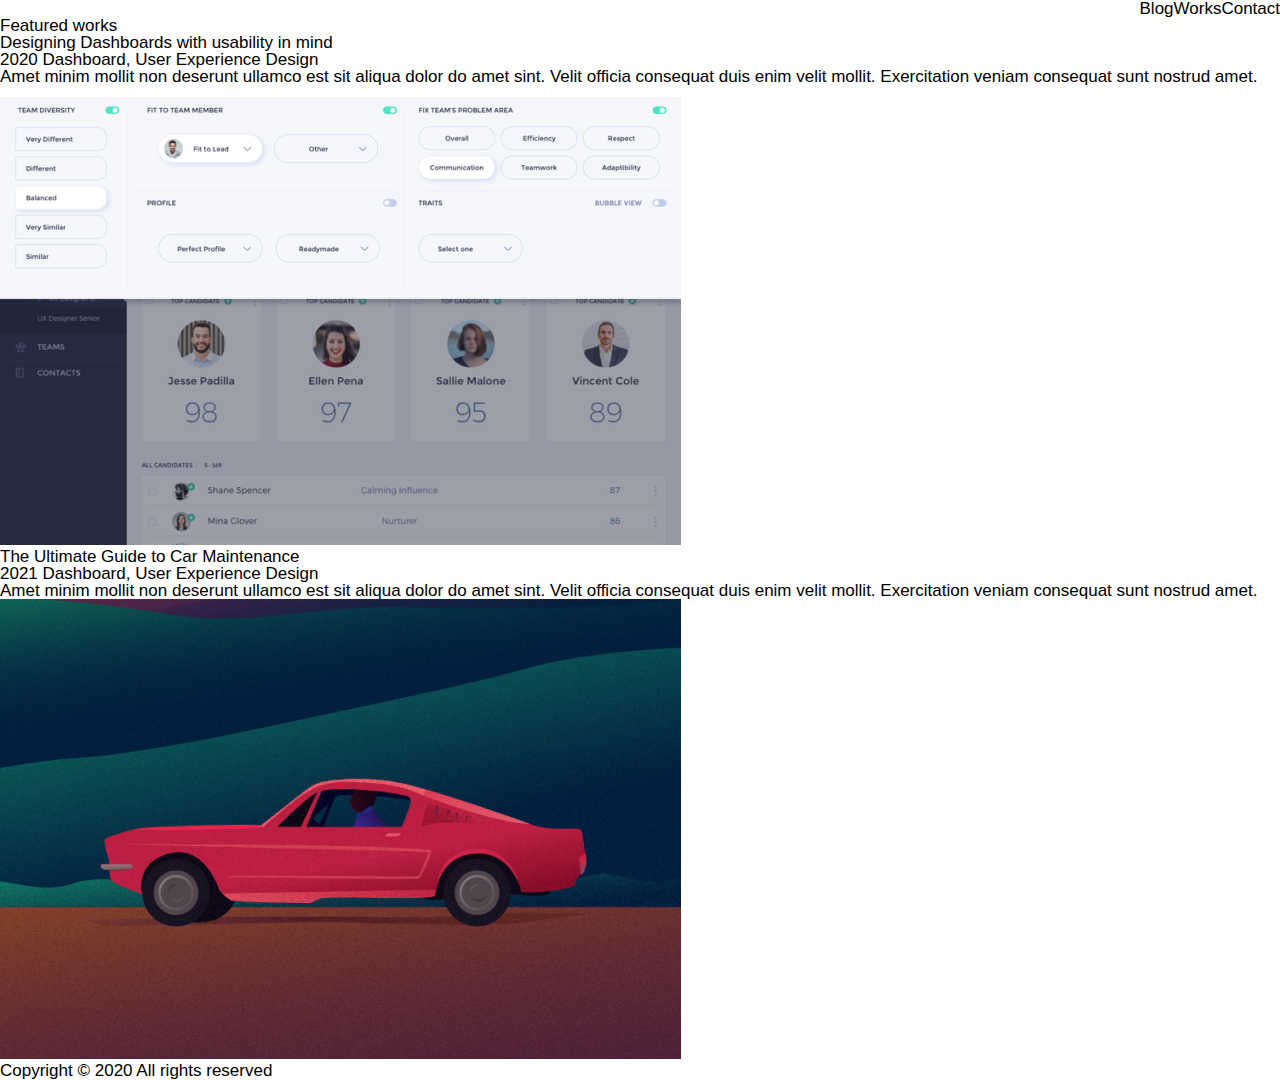
<file: atv.portfolio/index.html>
<!DOCTYPE html>
<html lang="en">
<head>
    <meta charset="UTF-8">
    <meta name="viewport" content="width=device-width, initial-scale=1.0">
    <title>Featured works</title>
    <link rel="stylesheet" href="css/style.css" type="text/css">
</head>
<body>
    <header>
        <nav>
            <ul>
                <li>
                    <a href="#">Blog</a>
                </li>
                <li>
                    <a href="#">Works</a>
                </li>
                <li>
                    <a href="#">Contact</a>
                </li>
            </ul>
        </nav>
    </header>
    <main>
        <h1>Featured works</h1>
        <section>
            <h2>Designing Dashboards with usability in mind</h2>
            <p>
                2020 Dashboard, User Experience Design
            </p>
            <p>
                Amet minim mollit non deserunt ullamco est sit aliqua dolor do amet sint. Velit officia consequat duis enim velit mollit. Exercitation veniam consequat sunt nostrud amet.
            </p>
            <p>
                <img src="images/Rectangle4.png" alt="Dashboard page">
            </p>
        </section>
        <section>
            <h2>The Ultimate Guide to Car Maintenance</h2>
            <p>
                2021 Dashboard, User Experience Design
            </p>
            <p>
                Amet minim mollit non deserunt ullamco est sit aliqua dolor do amet sint. Velit officia consequat duis enim velit mollit. Exercitation veniam consequat sunt nostrud amet.
            </p>
            <p>
                <img src="images/Rectangle5.png" alt="Dashboard page">
            </p>
        </section>
    </main>
    <footer>
        <nav>
            <ul>
                <li>
                    <a href="#"></a>
                </li>
                <li>
                    <a href="#"></a>
                </li>
                <li>
                    <a href="#"></a>
                </li>
                <li>
                    <a href="#"></a>
                </li>
            </ul>
        </nav>
        <p>
            Copyright &copy; 2020 All rights reserved 
        </p>
    </footer>
</body>
</html>

<!--me apague-->
</file>
<file: atv.portfolio/css/style.css>
/* http://meyerweb.com/eric/tools/css/reset/ 
   v2.0 | 20110126
   License: none (public domain)
*/

html, body, div, span, applet, object, iframe,
h1, h2, h3, h4, h5, h6, p, blockquote, pre,
a, abbr, acronym, address, big, cite, code,
del, dfn, em, img, ins, kbd, q, s, samp,
small, strike, strong, sub, sup, tt, var,
b, u, i, center,
dl, dt, dd, ol, ul, li,
fieldset, form, label, legend,
table, caption, tbody, tfoot, thead, tr, th, td,
article, aside, canvas, details, embed, 
figure, figcaption, footer, header, hgroup, 
menu, nav, output, ruby, section, summary,
time, mark, audio, video {
	margin: 0;
	padding: 0;
	border: 0;
	font-size: 100%;
	font: inherit;
	vertical-align: baseline;
}
/* HTML5 display-role reset for older browsers */
article, aside, details, figcaption, figure, 
footer, header, hgroup, menu, nav, section {
	display: block;
}
body {
	line-height: 1;
}
ol, ul {
	list-style: none;
}
blockquote, q {
	quotes: none;
}
blockquote:before, blockquote:after,
q:before, q:after {
	content: '';
	content: none;
}
table {
	border-collapse: collapse;
	border-spacing: 0;
}

/*======================================================================
                    GERAL
======================================================================*/
html{
    font-family: 'Trebuchet MS', 'Lucida Sans Unicode', 'Lucida Grande', 'Lucida Sans', Arial, sans-serif;
    font-size: calc(12px + 0.390625vw);
}
a{
    color: black;
    text-decoration: none;
}

/*======================================================================
                    TOPO
======================================================================*/
header nav ul {
    display: flex;
    justify-content: right;
}
</file>
